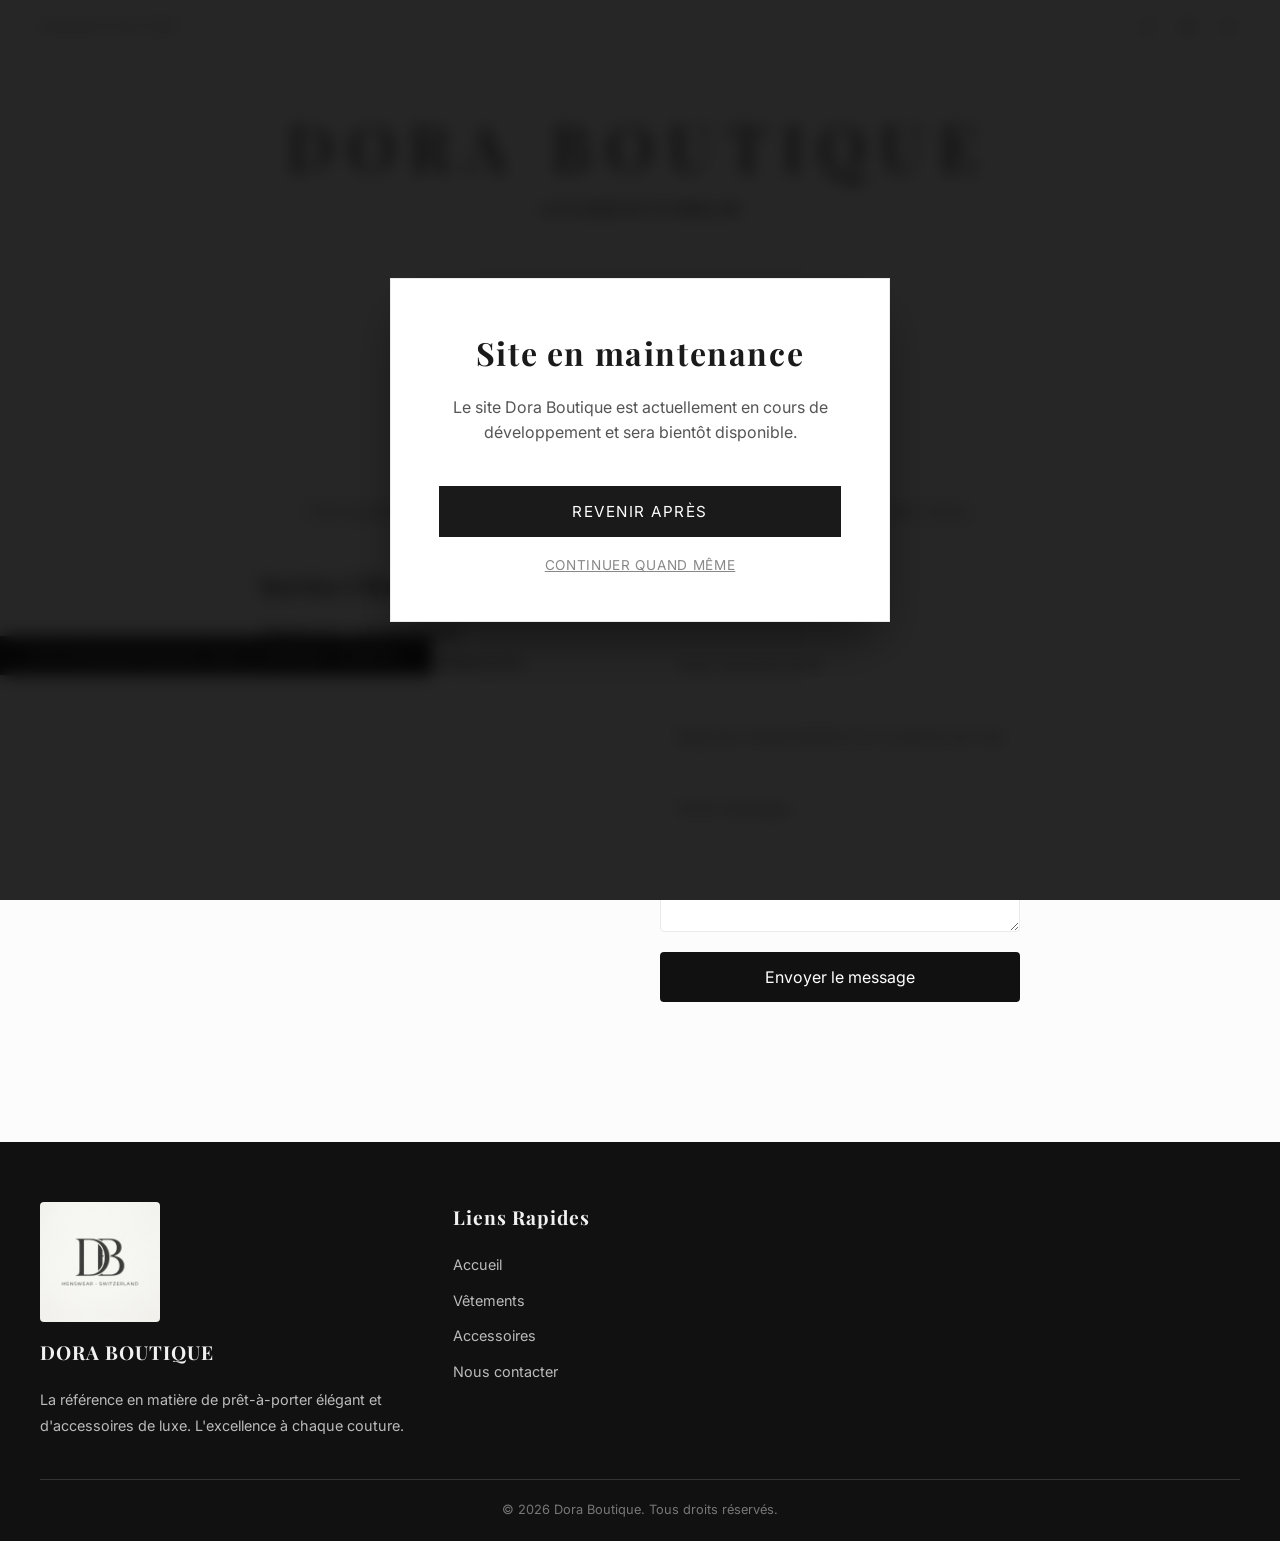
<file: contact.html>
<!DOCTYPE html>
<html lang="fr">

<head>
    <meta charset="UTF-8">
    <meta name="viewport" content="width=device-width, initial-scale=1.0">
    <title>Contact - DORA BOUTIQUE</title>
    <!-- Google Fonts -->
    <link rel="preconnect" href="https://fonts.googleapis.com">
    <link rel="preconnect" href="https://fonts.gstatic.com" crossorigin>
    <link
        href="https://fonts.googleapis.com/css2?family=Playfair+Display:wght@400;600;700&family=Inter:wght@300;400;500;600&display=swap"
        rel="stylesheet">
    <link rel="stylesheet" href="https://cdnjs.cloudflare.com/ajax/libs/font-awesome/6.4.0/css/all.min.css">
    <link rel="icon" type="image/png" href="favicon.png">
    <link rel="stylesheet" href="styles.css">
    <style>
        .page-header {
            text-align: center;
            padding: 80px 20px 40px;
        }

        .page-header h1 {
            font-family: var(--font-heading);
            font-size: 3rem;
            font-weight: 400;
            margin-bottom: 10px;
        }

        .page-header p {
            color: var(--text-light);
            font-size: 1.1rem;
        }

        .contact-container {
            max-width: 800px;
            margin: 0 auto;
            padding: 0 20px 60px;
            display: grid;
            grid-template-columns: 1fr 1fr;
            gap: 40px;
        }

        .contact-form {
            display: flex;
            flex-direction: column;
            gap: 20px;
        }

        .contact-form input,
        .contact-form textarea {
            padding: 15px;
            border: 1px solid var(--border-color);
            border-radius: 4px;
            font-family: var(--font-body);
            font-size: 1rem;
            outline: none;
            background: #fff;
        }

        .contact-form input:focus,
        .contact-form textarea:focus {
            border-color: #111;
        }

        .contact-form textarea {
            min-height: 150px;
            resize: vertical;
        }

        .contact-form button {
            padding: 15px;
            background-color: #111;
            color: #fff;
            border: none;
            border-radius: 4px;
            font-family: var(--font-body);
            font-size: 1rem;
            cursor: pointer;
            transition: background-color 0.3s;
        }

        .contact-form button:hover {
            background-color: #333;
        }

        .contact-info h3 {
            font-family: var(--font-heading);
            font-size: 1.5rem;
            margin-bottom: 15px;
        }

        .contact-info p {
            margin-bottom: 20px;
            color: var(--text-color);
            line-height: 1.8;
        }

        @media (max-width: 768px) {
            .contact-container {
                grid-template-columns: 1fr;
            }
        }
    </style>
</head>

<body>
    <header class="top-header">
        <div class="top-bar">
            <span>Vendredi 10 Avril 2026</span>
            <div class="top-links">
                <!-- <a href="contact.html">Nous contacter</a>
                <a href="#">Se connecter</a> -->
            </div>
            <div class="social-icons">
                <a href="#"><i class="fab fa-facebook-f"></i></a>
                <a href="#"><i class="fab fa-twitter"></i></a>
                <a href="#"><i class="fab fa-instagram"></i></a>
            </div>
        </div>

        <div class="logo-container">
            <h1>DORA BOUTIQUE</h1>
            <p class="slogan">LE PLAISIR DE S'HABILLER</p>
        </div>

        <nav class="main-nav">
            <ul>
                <li><a href="index.html">ACCUEIL</a></li>
                <li><a href="vetements.html">VÊTEMENTS</a></li>
                <li><a href="accessoires.html">ACCESSOIRES</a></li>
                <li><a href="contact.html" class="active">CONTACT</a></li>
            </ul>
        </nav>
    </header>

    <main>
        <div class="page-header">
            <h1>Nous Contacter</h1>
            <p>Une question sur un vêtement, une collection ou une disponibilité ? Ecrivez-nous.</p>
        </div>

        <section class="contact-container">
            <div class="contact-info">
                <h3>Service Client</h3>
                <p>Téléphone : +41796551264<br>
                    Email : contact@doraboutique.com</p>
            </div>

            <form class="contact-form">
                <input type="text" placeholder="Votre nom complet" required>
                <input type="email" placeholder="Votre adresse email" required>
                <input type="text" placeholder="Sujet (ex: Disponibilité d'un costume sur mesure)">
                <textarea placeholder="Votre message..." required></textarea>
                <button type="button">Envoyer le message</button>
            </form>
        </section>
    </main>

    <footer class="site-footer">
        <div class="footer-content">
            <div class="footer-col">
                <img src="assets/logo.png" alt="DORA BOUTIQUE"
                    style="height: 120px; margin-bottom: 15px; border-radius: 4px;">
                <h3>DORA BOUTIQUE</h3>
                <p>La référence en matière de prêt-à-porter élégant et d'accessoires de luxe. L'excellence à chaque
                    couture.</p>
            </div>
            <div class="footer-col">
                <h3>Liens Rapides</h3>
                <ul>
                    <li><a href="index.html">Accueil</a></li>
                    <li><a href="vetements.html">Vêtements</a></li>
                    <li><a href="accessoires.html">Accessoires</a></li>
                    <li><a href="contact.html">Nous contacter</a></li>
                </ul>
            </div>
            
        </div>
        <div class="footer-bottom">
            <p>&copy; 2026 Dora Boutique. Tous droits réservés.</p>
        </div>
    </footer>

    <div class="maintenance-banner"> <a href="https://www.flowkraftagency.com" target="_blank">site en maintenance par
            FlowKraft Agency</a> </div>

    <script src="main.js"></script>
</body>

</html>
</file>
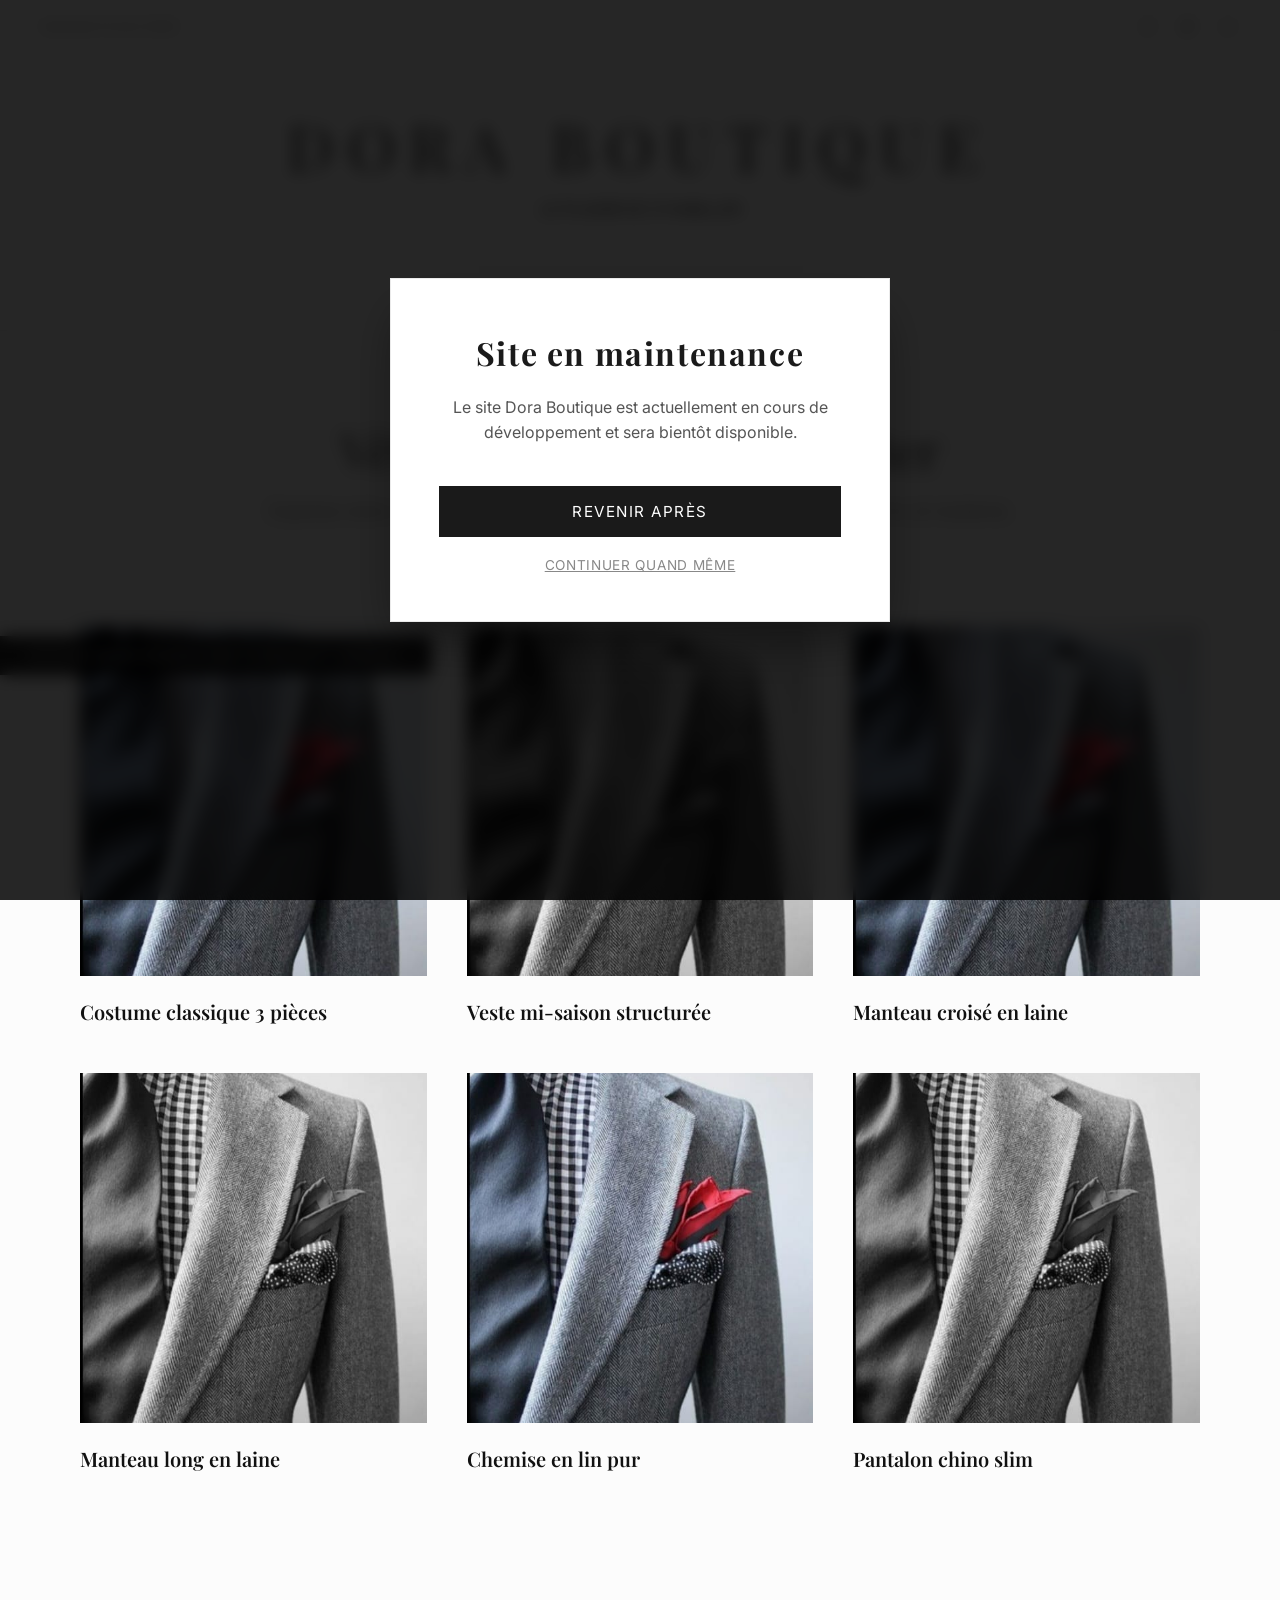
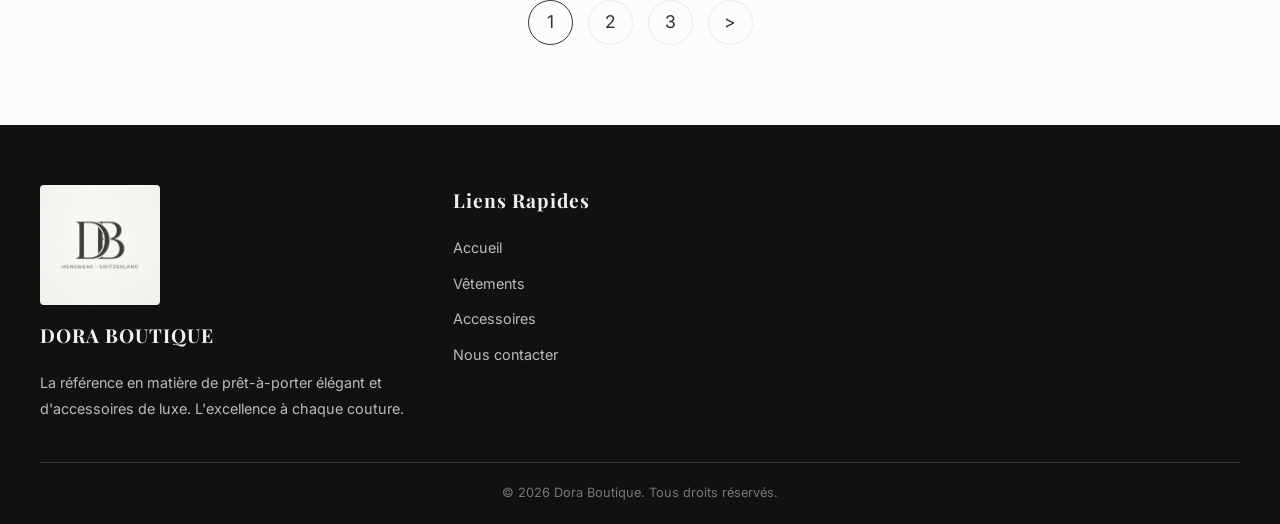
<file: vetements.html>
﻿<!DOCTYPE html>
<html lang="fr">

<head>
    <meta charset="UTF-8">
    <meta name="viewport" content="width=device-width, initial-scale=1.0">
    <title>Vêtements - DORA BOUTIQUE</title>
    <!-- Google Fonts -->
    <link rel="preconnect" href="https://fonts.googleapis.com">
    <link rel="preconnect" href="https://fonts.gstatic.com" crossorigin>
    <link
        href="https://fonts.googleapis.com/css2?family=Playfair+Display:wght@400;600;700&family=Inter:wght@300;400;500;600&display=swap"
        rel="stylesheet">
    <link rel="stylesheet" href="https://cdnjs.cloudflare.com/ajax/libs/font-awesome/6.4.0/css/all.min.css">
    <link rel="icon" type="image/png" href="favicon.png">
    <link rel="stylesheet" href="styles.css">
    <style>
        .page-header {
            text-align: center;
            padding: 80px 20px 40px;
        }

        .page-header h1 {
            font-family: var(--font-heading);
            font-size: 3rem;
            font-weight: 400;
            margin-bottom: 10px;
        }

        .page-header p {
            color: var(--text-light);
            font-size: 1.1rem;
        }
    </style>
</head>

<body>
    <header class="top-header">
        <div class="top-bar">
            <span>Vendredi 10 Avril 2026</span>
            <div class="top-links">
                <!-- <a href="contact.html">Nous contacter</a>
                <a href="#">Se connecter</a> -->
            </div>
            <div class="social-icons">
                <a href="#"><i class="fab fa-facebook-f"></i></a>
                <a href="#"><i class="fab fa-twitter"></i></a>
                <a href="#"><i class="fab fa-instagram"></i></a>
            </div>
        </div>

        <div class="logo-container">
            <h1>DORA BOUTIQUE</h1>
            <p class="slogan">LE PLAISIR DE S'HABILLER</p>
        </div>

        <nav class="main-nav">
            <ul>
                <li><a href="index.html">ACCUEIL</a></li>
                <li><a href="vetements.html" class="active">VÊTEMENTS</a></li>
                <li><a href="accessoires.html">ACCESSOIRES</a></li>
                <li><a href="contact.html">CONTACT</a></li>
            </ul>
        </nav>
    </header>

    <main>
        <div class="page-header">
            <h1>Vêtements de Prêt-à-Porter</h1>
            <p>Explorez notre collection de prêt-à-porter de luxe pour une allure toujours chic et moderne.</p>
        </div>

        <section class="editorial-articles">
            <div class="article-card colored">
                <img src="assets/model2.png" alt="Veste asymétrique">
                <h3>Costume classique 3 pièces</h3>
            </div>
            <div class="article-card">
                <img src="assets/model2.png" alt="Costume noir">
                <h3>Veste mi-saison structurée</h3>
            </div>
            <div class="article-card colored">
                <img src="assets/model2.png" alt="Manteau Homme">
                <h3>Manteau croisé en laine</h3>
            </div>
            <div class="article-card">
                <img src="assets/model2.png" alt="Manteau long">
                <h3>Manteau long en laine</h3>
            </div>
            <div class="article-card colored">
                <img src="assets/model2.png" alt="Chemise blanche">
                <h3>Chemise en lin pur</h3>
            </div>
            <div class="article-card">
                <img src="assets/model2.png" alt="Pantalon chino">
                <h3>Pantalon chino slim</h3>
            </div>
        </section>

        <!-- Pagination -->
        <div class="pagination">
            <a href="#" class="active">1</a>
            <a href="#">2</a>
            <a href="#">3</a>
            <a href="#">&gt;</a>
        </div>
    </main>

    <footer class="site-footer">
        <div class="footer-content">
            <div class="footer-col">
                <img src="assets/logo.png" alt="DORA BOUTIQUE"
                    style="height: 120px; margin-bottom: 15px; border-radius: 4px;">
                <h3>DORA BOUTIQUE</h3>
                <p>La référence en matière de prêt-à-porter élégant et d'accessoires de luxe. L'excellence à chaque
                    couture.</p>
            </div>
            <div class="footer-col">
                <h3>Liens Rapides</h3>
                <ul>
                    <li><a href="index.html">Accueil</a></li>
                    <li><a href="vetements.html">Vêtements</a></li>
                    <li><a href="accessoires.html">Accessoires</a></li>
                    <li><a href="contact.html">Nous contacter</a></li>
                </ul>
            </div>
            
        </div>
        <div class="footer-bottom">
            <p>&copy; 2026 Dora Boutique. Tous droits réservés.</p>
        </div>
    </footer>

    <div class="maintenance-banner"> <a href="https://www.flowkraftagency.com" target="_blank">site en maintenance par
            FlowKraft Agency</a> </div>

    <script src="main.js"></script>
</body>

</html>
</file>
<file: styles.css>
﻿/* Base Styles */
:root {
    --text-color: #333;
    --text-light: #888;
    --bg-color: #fcfcfc;
    --border-color: #eaeaea;
    --font-heading: 'Playfair Display', serif;
    --font-body: 'Inter', sans-serif;
}

* {
    margin: 0;
    padding: 0;
    box-sizing: border-box;
}

body {
    font-family: var(--font-body);
    background-color: var(--bg-color);
    color: var(--text-color);
    line-height: 1.6;
    overflow-x: hidden;
}

a {
    text-decoration: none;
    color: inherit;
    transition: color 0.3s ease;
}

a:hover {
    color: #000;
}

img {
    max-width: 100%;
    display: block;
}

/* Header */
.top-header {
    background: #fff;
    padding: 0 40px;
    border-bottom: 1px solid var(--border-color);
}

.top-bar {
    display: flex;
    justify-content: space-between;
    align-items: center;
    padding: 15px 0;
    font-size: 0.8rem;
    color: var(--text-light);
}

.top-links {
    display: flex;
    gap: 20px;
}

.social-icons {
    display: flex;
    gap: 15px;
}

.social-icons a {
    display: inline-flex;
    justify-content: center;
    align-items: center;
    width: 25px;
    height: 25px;
    border: 1px solid var(--border-color);
    border-radius: 50%;
    font-size: 0.7rem;
}

.social-icons a:hover {
    background: #000;
    color: #fff;
    border-color: #000;
}

.logo-container {
    text-align: center;
    padding: 40px 0;
}

.logo-container h1 {
    font-family: var(--font-heading);
    font-size: 4rem;
    letter-spacing: 15px;
    font-weight: 400;
}

.main-nav {
    display: flex;
    justify-content: center;
    border-top: 1px solid var(--border-color);
    padding: 20px 0;
}

.main-nav ul {
    list-style: none;
    display: flex;
    gap: 30px;
}

.main-nav a {
    font-size: 0.85rem;
    font-weight: 600;
    letter-spacing: 1px;
    text-transform: uppercase;
}

.main-nav a.active {
    border-bottom: 2px solid #000;
    padding-bottom: 5px;
}

/* Hero Gallery */
.hero-gallery {
    display: flex;
    width: 100%;
    height: 65vh; /* adjust based on needed look */
}

.gallery-item {
    flex: 1;
    position: relative;
    overflow: hidden;
    cursor: pointer;
}

.gallery-item img {
    width: 100%;
    height: 100%;
    object-fit: cover;
    filter: grayscale(100%);
    transition: transform 0.8s ease, filter 0.8s ease;
}

.gallery-item.colored img {
    filter: none;
}

.gallery-item:hover img {
    transform: scale(1.05);
    filter: none;
}

.gallery-item .overlay {
    position: absolute;
    bottom: 0;
    left: 0;
    right: 0;
    padding: 30px 20px;
    background: linear-gradient(to top, rgba(0,0,0,0.8), transparent);
    color: #fff;
    font-family: var(--font-heading);
    font-size: 1.2rem;
    opacity: 0;
    transform: translateY(20px);
    transition: opacity 0.4s ease, transform 0.4s ease;
}

.gallery-item:hover .overlay {
    opacity: 1;
    transform: translateY(0);
}

/* Editorial Articles */
.editorial-articles {
    padding: 60px 40px;
    display: grid;
    grid-template-columns: repeat(3, 1fr);
    gap: 40px;
    max-width: 1200px;
    margin: 0 auto;
}

.article-card img {
    width: 100%;
    height: 350px;
    object-fit: cover;
    margin-bottom: 20px;
    filter: grayscale(100%);
    transition: filter 0.3s ease, transform 0.3s ease;
}

.article-card.colored img {
    filter: none;
}

.article-card:hover img {
    filter: none;
    transform: translateY(-5px);
}

.article-card h3 {
    font-family: var(--font-heading);
    font-size: 1.25rem;
    font-weight: 600;
    color: #111;
    margin-bottom: 5px;
}

.article-card .price {
    font-size: 1rem;
    color: var(--text-light);
    font-weight: 500;
}

/* Section Title */
.section-title {
    text-align: center;
    padding: 60px 20px 0;
    max-width: 800px;
    margin: 0 auto;
}

.section-title h2 {
    font-family: var(--font-heading);
    font-size: 2.2rem;
    font-weight: 600;
    margin-bottom: 15px;
}

.section-title p {
    color: var(--text-light);
    font-size: 1.1rem;
}

/* Footer Section */
/* --- Pagination --- */
.pagination {
    display: flex;
    justify-content: center;
    gap: 15px;
    margin: 60px 0 20px;
}
.pagination a {
    display: flex;
    align-items: center;
    justify-content: center;
    width: 45px;
    height: 45px;
    border: 1px solid var(--border-color);
    color: var(--text-dark);
    text-decoration: none;
    border-radius: 50%;
    font-size: 1.1rem;
    transition: all var(--transition-speed) ease;
}
.pagination a.active, .pagination a:hover {
    background-color: var(--text-dark);
    color: var(--bg-light);
    border-color: var(--text-dark);
}

.site-footer {
    background-color: #111;
    color: #f1f1f1;
    padding: 60px 40px 20px;
    margin-top: 80px;
}

.footer-content {
    display: grid;
    grid-template-columns: repeat(3, 1fr);
    gap: 40px;
    max-width: 1200px;
    margin: 0 auto 40px;
}

.footer-col h3 {
    font-family: var(--font-heading);
    font-size: 1.2rem;
    margin-bottom: 20px;
    letter-spacing: 1px;
}

.footer-col p {
    color: #bbb;
    font-size: 0.9rem;
    line-height: 1.8;
}

.footer-col ul {
    list-style: none;
}

.footer-col ul li {
    margin-bottom: 10px;
}

.footer-col ul a {
    color: #bbb;
    font-size: 0.9rem;
}

.footer-col ul a:hover {
    color: #fff;
}

.footer-bottom {
    text-align: center;
    padding-top: 20px;
    border-top: 1px solid #333;
    color: #777;
    font-size: 0.8rem;
}

/* Maintenance Banner */
.maintenance-banner a {
    color: white;
    text-decoration: none;
}
.maintenance-banner a:hover {
    text-decoration: underline;
}

.maintenance-banner {
    position: fixed;
    left: 0;
    bottom: 25%;
    background-color: rgba(0, 0, 0, 0.85); /* Semi-transparent black */
    color: #fff;
    padding: 10px 30px;
    font-family: var(--font-body);
    font-size: 0.75rem;
    letter-spacing: 2px;
    text-transform: uppercase;
    backdrop-filter: blur(5px);
    z-index: 9999;
    border-top-right-radius: 4px;
    border-bottom-right-radius: 4px;
    /* Subtle pulsing effect to feel 'alive' but minimal */
    animation: pulse 3s infinite;
}

@keyframes pulse {
    0% { opacity: 0.8; }
    50% { opacity: 1; }
    100% { opacity: 0.8; }
}

/* Responsive */
@media (max-width: 900px) {
    .logo-container h1 {
        font-size: 2.5rem;
        letter-spacing: 10px;
    }
    
    .hero-gallery {
        flex-direction: column;
        height: auto;
    }
    
    .gallery-item {
        height: 300px;
    }
    
    .editorial-articles {
        grid-template-columns: 1fr;
    }

    .footer-content {
        grid-template-columns: 1fr;
        gap: 30px;
    }
    
    .maintenance-banner a {
    color: white;
    text-decoration: none;
}
.maintenance-banner a:hover {
    text-decoration: underline;
}

.maintenance-banner {
        font-size: 0.65rem;
        padding: 8px 15px;
    }
}

/* --- Modal de Maintenance Principal --- */
.modal-overlay {
    position: fixed;
    top: 0;
    left: 0;
    width: 100vw;
    height: 100vh;
    background-color: rgba(0, 0, 0, 0.85); /* Fond sombre élégant */
    backdrop-filter: blur(8px);
    display: flex;
    justify-content: center;
    align-items: center;
    z-index: 10000;
}

.modal-content {
    background-color: #ffffff;
    padding: 3rem;
    max-width: 500px;
    width: 90%;
    text-align: center;
    color: #1a1a1a;
    box-shadow: 0 25px 50px -12px rgba(0, 0, 0, 0.5);
    border: 1px solid #eaeaea;
}

.modal-content h2 {
    font-family: 'Playfair Display', serif;
    font-size: 2rem;
    margin-bottom: 1rem;
    letter-spacing: 0.05em;
    font-weight: 700;
}

.modal-content p {
    font-family: 'Inter', sans-serif;
    font-size: 1rem;
    line-height: 1.6;
    color: #555;
    margin-bottom: 2.5rem;
}

.modal-actions {
    display: flex;
    flex-direction: column;
    gap: 1.25rem;
    align-items: center;
}

.modal-actions .btn-primary {
    background-color: #1a1a1a;
    color: #ffffff;
    border: none;
    padding: 1rem 2rem;
    font-family: 'Inter', sans-serif;
    font-size: 0.95rem;
    text-transform: uppercase;
    letter-spacing: 0.1em;
    cursor: pointer;
    transition: background-color 0.3s ease;
    width: 100%;
}

.modal-actions .btn-primary:hover {
    background-color: #333333;
}

.modal-actions .btn-secondary {
    background-color: transparent;
    color: #888888;
    border: none;
    font-family: 'Inter', sans-serif;
    font-size: 0.85rem;
    text-transform: uppercase;
    letter-spacing: 0.05em;
    cursor: pointer;
    transition: color 0.3s ease;
    text-decoration: underline;
}

.modal-actions .btn-secondary:hover {
    color: #1a1a1a;
}
</file>
